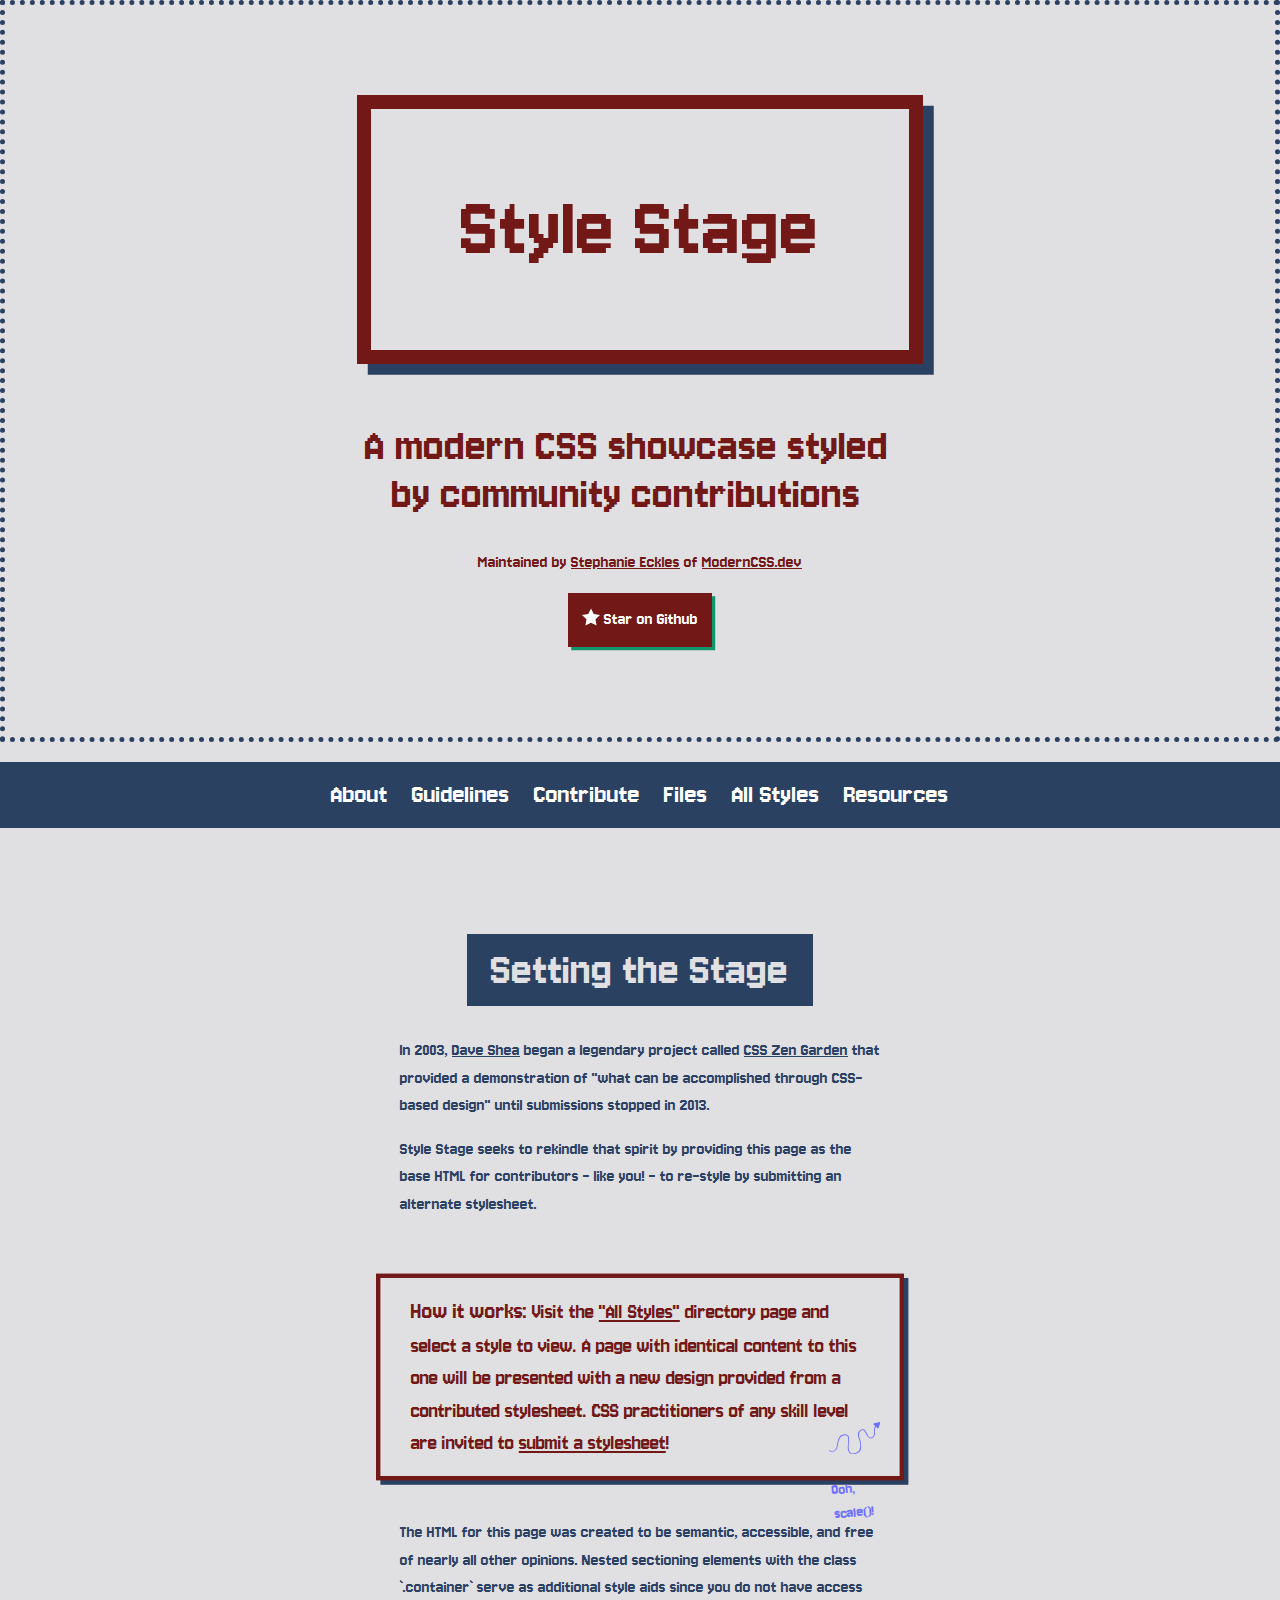
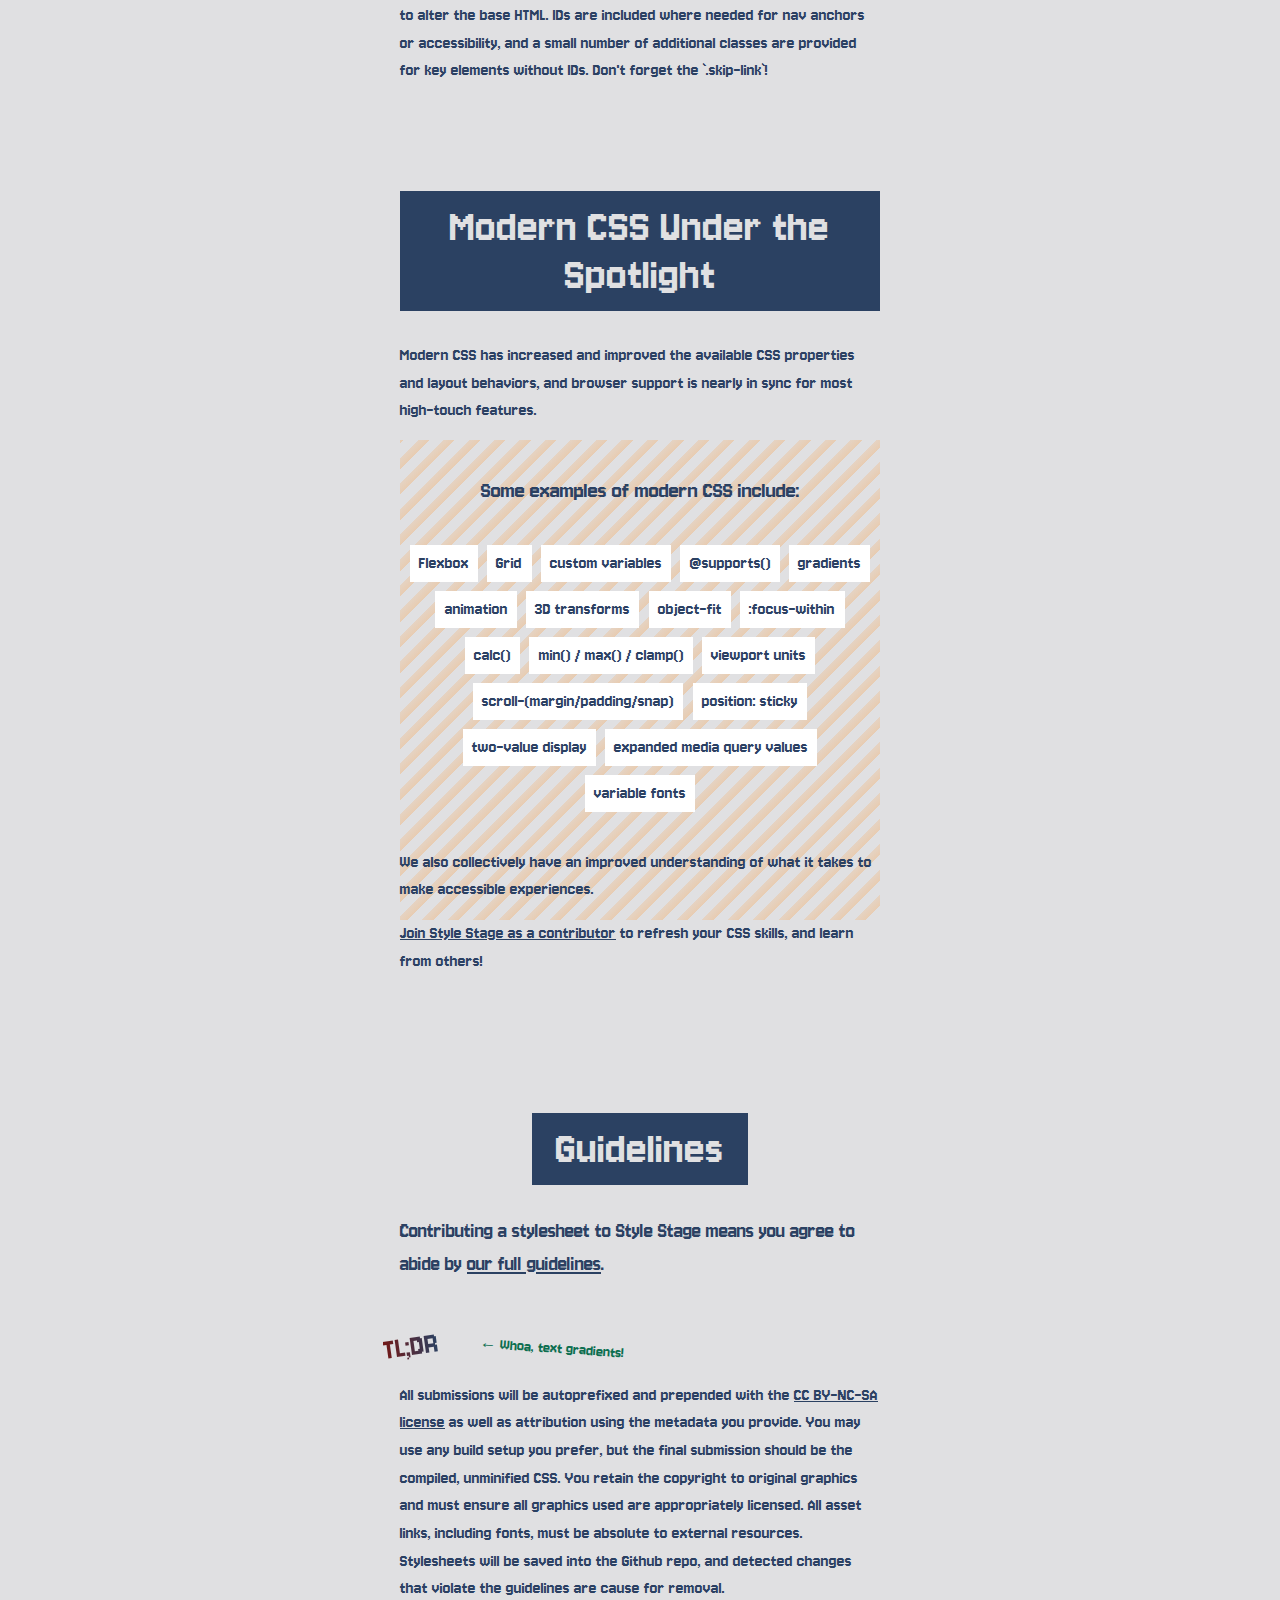
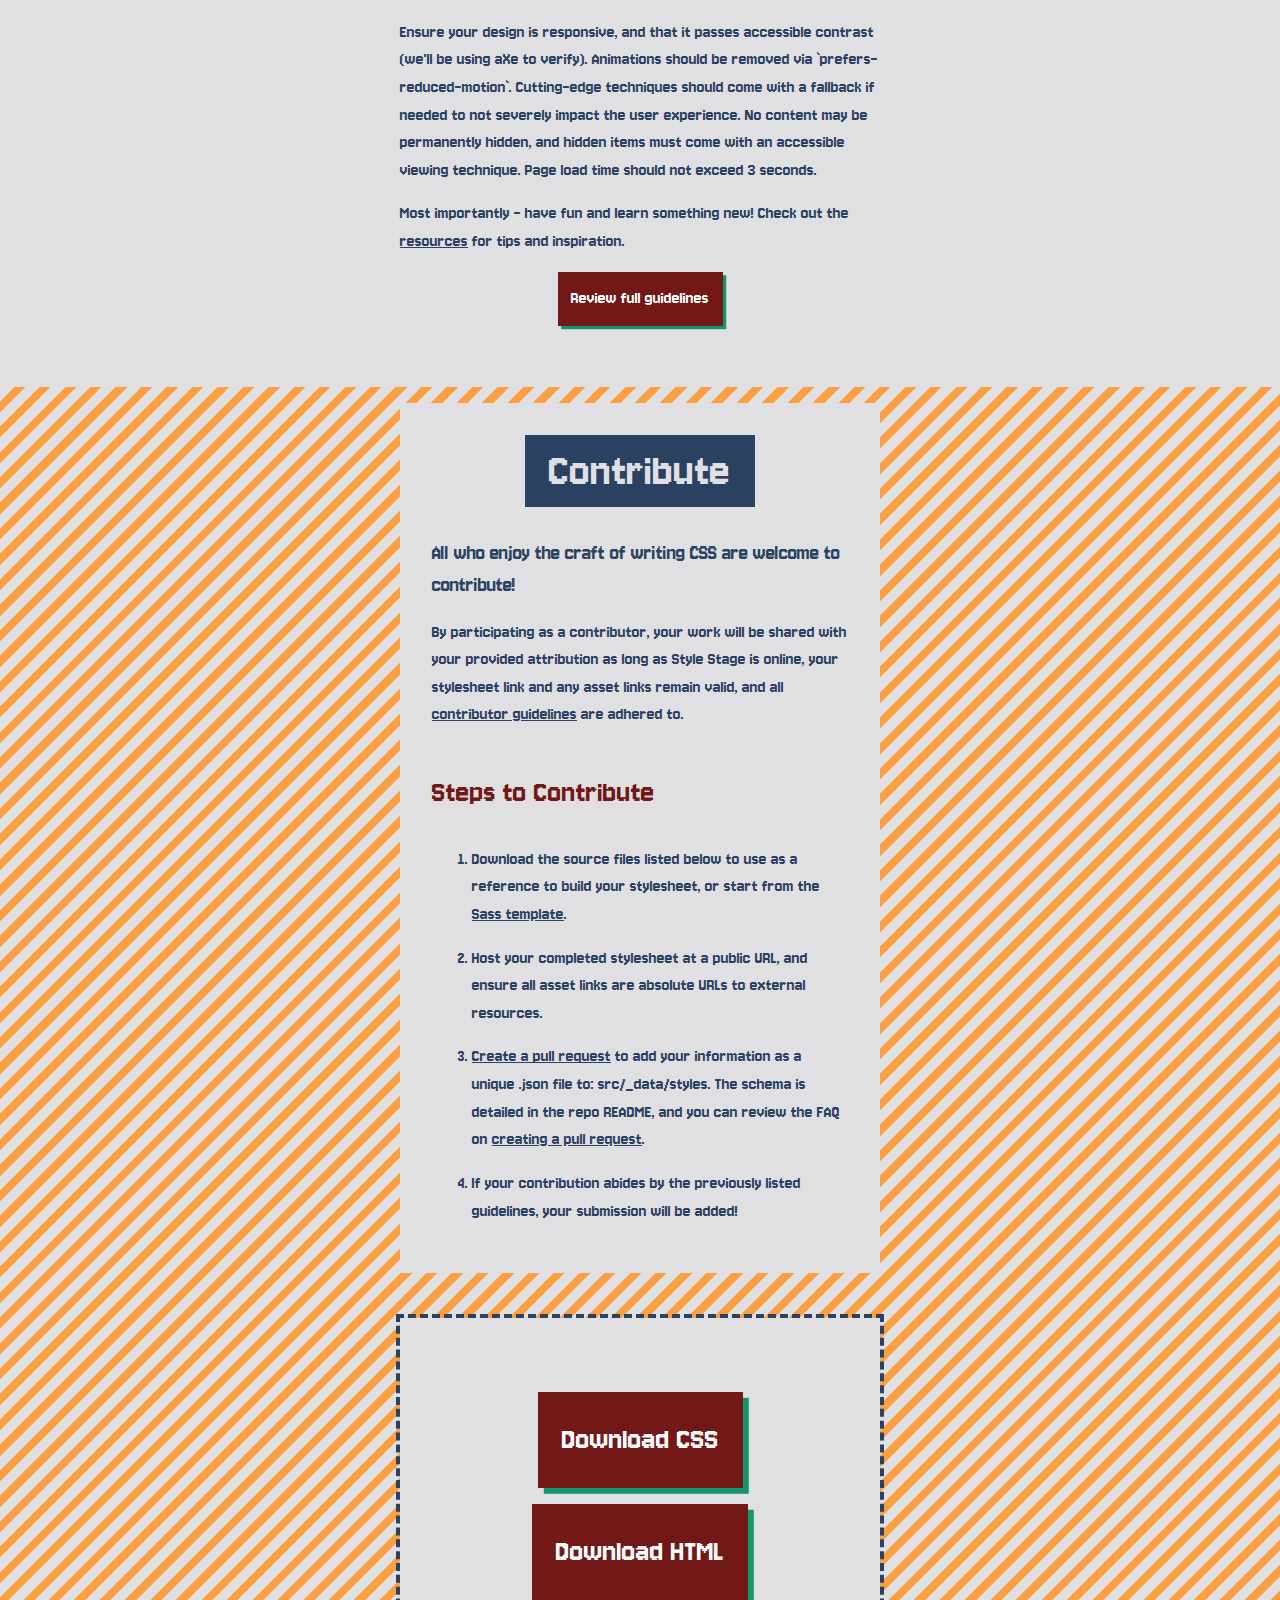
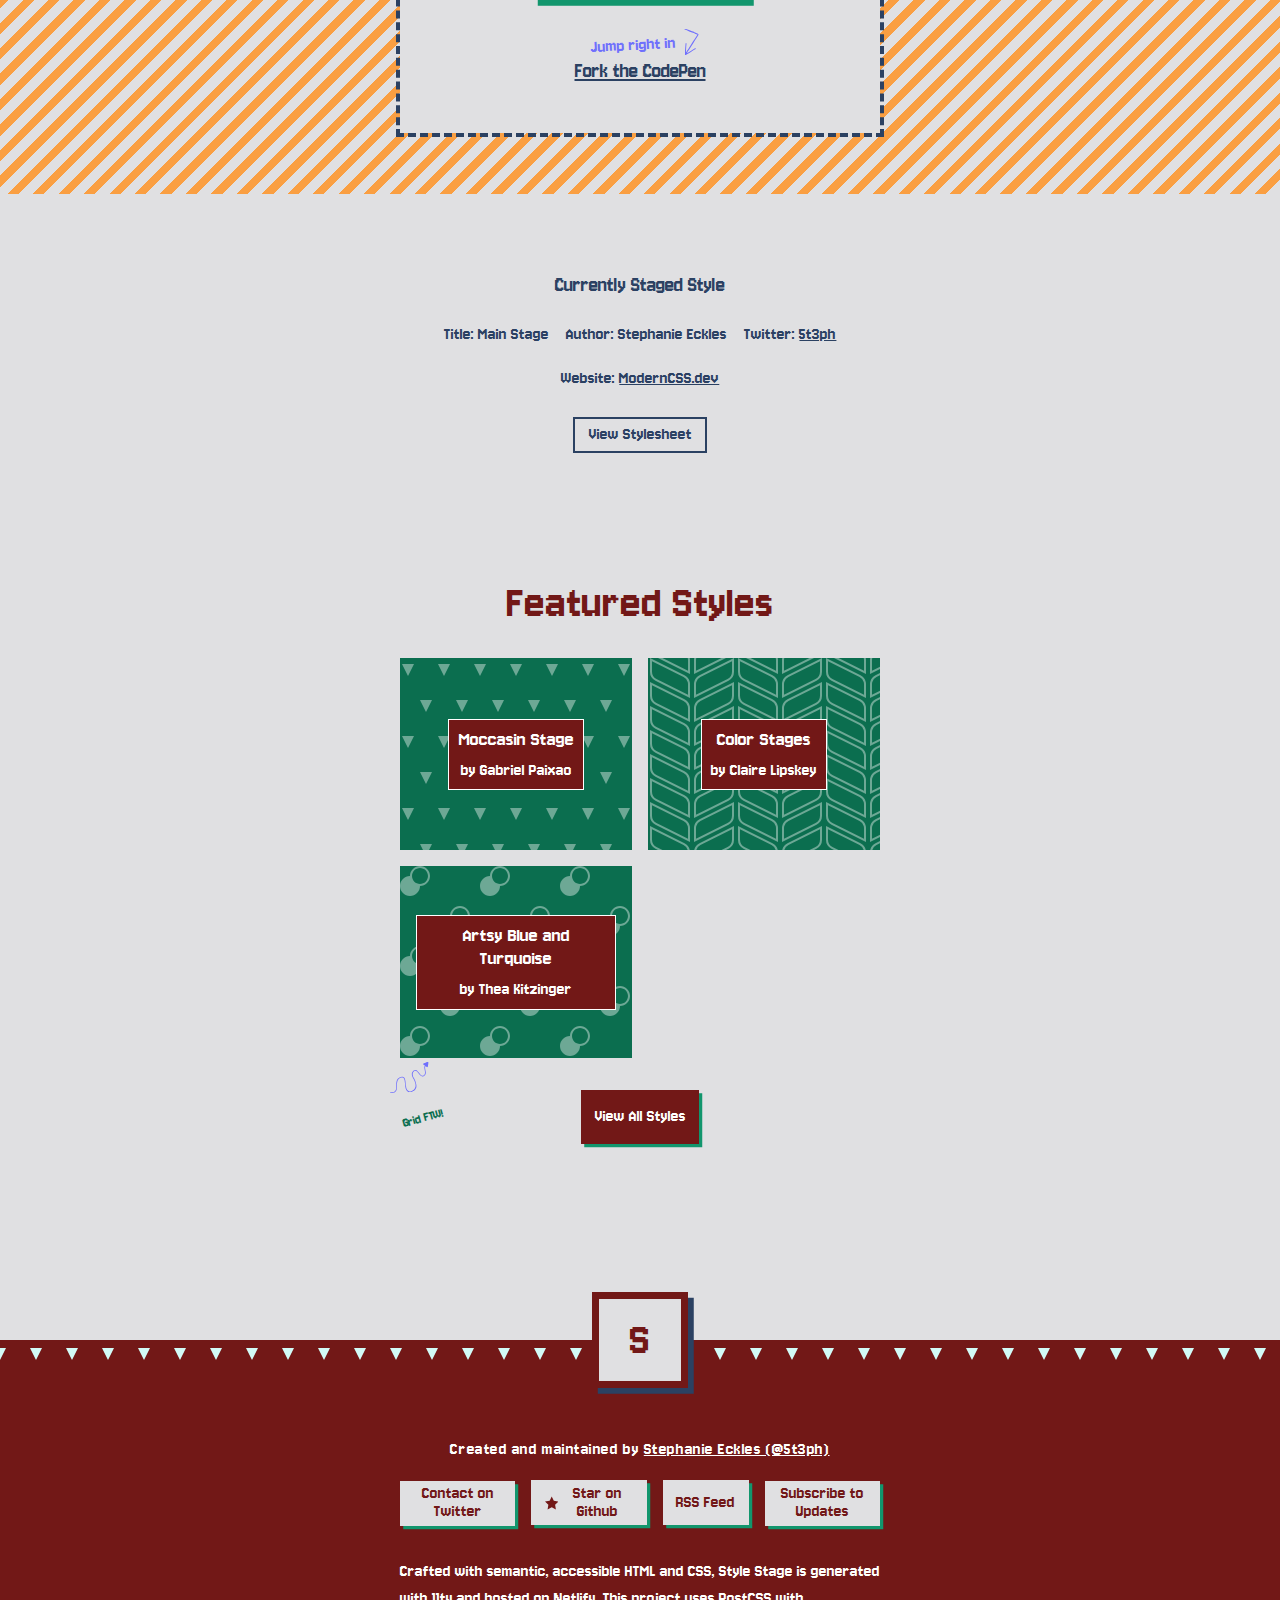
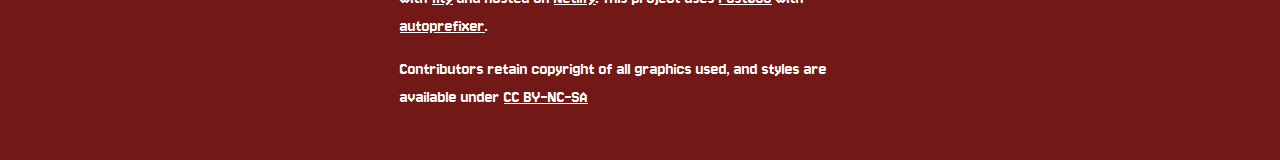
<file: index.html>
<!DOCTYPE html>
<html lang="en">
  <head>
    <meta charset="UTF-8" />
    <meta name="viewport" content="width=device-width, initial-scale=1" />
    <title>MyLan Nguyen | Style Stage</title>
    <meta name="description" content="comp1054-project" />
    <link rel="stylesheet" href="normalize.css">
    <link href="style.css" rel="stylesheet" />
    <!-- //* add new font -->
    <link rel="preconnect" href="https://fonts.googleapis.com">
    <link rel="preconnect" href="https://fonts.gstatic.com" crossorigin>
    <link href="https://fonts.googleapis.com/css2?family=Jersey+10&display=swap" rel="stylesheet">
    <!-- //* new font code ends here -->
  </head>
  <body>
    <a href="#main" class="skip-link">Skip to main content</a>
    <header>
      <div class="container">
        <h1>Style Stage</h1>
        <h2>A modern CSS showcase styled by community contributions</h2>
        <p>
          Maintained by <a href="https://twitter.com/5t3ph">Stephanie Eckles</a> of
          <a href="https://moderncss.dev">ModernCSS.dev</a>
        </p>
        <a href="https://github.com/5t3ph/stylestage" class="link-github"
          ><span
            ><svg
              xmlns="http://www.w3.org/2000/svg"
              viewBox="0 0 32 32"
              aria-hidden="true"
              focusable="false"
            >
              <path
                d="M32 12.408l-11.056-1.607-4.944-10.018-4.944 10.018-11.056 1.607 8 7.798-1.889 11.011 9.889-5.199 9.889 5.199-1.889-11.011 8-7.798z"
              ></path>
            </svg>
          </span>
          Star on Github</a
        >
      </div>
    </header>
    <nav>
      <ul>
        <li><a href="#about">About</a></li>
        <li><a href="#guidelines">Guidelines</a></li>
        <li><a href="#contribute">Contribute</a></li>
        <li><a href="#files">Files</a></li>
        <li><a href="/styles/">All Styles</a></li>
        <li><a href="/resources/">Resources</a></li>
      </ul>
    </nav>

    <main id="main" tabIndex="-1">
      <div class="container">
        <article id="about">
          <section class="container">
            <h2>Setting the Stage</h2>
            <p>
              In 2003, <a href="http://daveshea.com/projects/zen/">Dave Shea</a> began a legendary
              project called <a href="http://www.csszengarden.com/">CSS Zen Garden</a> that provided
              a demonstration of "what can be accomplished through CSS-based design" until
              submissions stopped in 2013.
            </p>
            <p>
              <strong>Style Stage</strong> seeks to rekindle that spirit by providing this page as
              the base HTML for contributors - like you! - to re-style by submitting an alternate
              stylesheet.
            </p>
            <blockquote>
              <p>
                <strong>How it works:</strong> Visit the
                <a href="/styles/">"All Styles"</a> directory page and select a style to view. A
                page with identical content to this one will be presented with a new design provided
                from a contributed stylesheet. CSS practitioners of any skill level are invited to
                <a href="#contribute">submit a stylesheet</a>!
              </p>
            </blockquote>
            <p>
              The HTML for this page was created to be semantic, accessible, and free of nearly all
              other opinions. Nested sectioning elements with the class `.container` serve as
              additional style aids since you do not have access to alter the base HTML. IDs are
              included where needed for nav anchors or accessibility, and a small number of
              additional classes are provided for key elements without IDs. Don't forget the
              `.skip-link`!
            </p>
          </section>
          <section class="container">
            <h2>Modern CSS Under the Spotlight</h2>
            <p>
              Modern CSS has increased and improved the available CSS properties and layout
              behaviors, and browser support is nearly in sync for most high-touch features.
            </p>
            <p>Some examples of modern CSS include:</p>
            <ul>
              <li>Flexbox</li>
              <li>Grid</li>
              <li>custom variables</li>
              <li>@supports()</li>
              <li>gradients</li>
              <li>animation</li>
              <li>3D transforms</li>
              <li>object-fit</li>
              <li>:focus-within</li>
              <li>calc()</li>
              <li>min() / max() / clamp()</li>
              <li>viewport units</li>
              <li>scroll-(margin/padding/snap)</li>
              <li>position: sticky</li>
              <li>two-value display</li>
              <li>expanded media query values</li>
              <li>variable fonts</li>
            </ul>
            <p>
              We also collectively have an improved understanding of what it takes to make
              accessible experiences.
            </p>
            <p>
              <a href="#contribute">Join Style Stage as a contributor</a> to refresh your CSS
              skills, and learn from others!
            </p>
          </section>
        </article>
        <article id="guidelines">
          <section class="container">
            <h2>Guidelines</h2>
            <p>
              Contributing a stylesheet to Style Stage means you agree to abide by
              <a href="/guidelines/">our full guidelines</a>.
            </p>
            <h3>TL;DR</h3>
            <p>
              All submissions will be autoprefixed and prepended with the
              <a href="https://creativecommons.org/licenses/by-nc-sa/3.0/">CC BY-NC-SA license</a>
              as well as attribution using the metadata you provide. You may use any build setup you
              prefer, but the final submission should be the compiled, unminified CSS. You retain
              the copyright to original graphics and must ensure all graphics used are appropriately
              licensed. All asset links, including fonts, must be absolute to external resources.
              Stylesheets will be saved into the Github repo, and detected changes that violate the
              guidelines are cause for removal.
            </p>
            <p>
              Ensure your design is responsive, and that it passes accessible contrast (we'll be
              using aXe to verify). Animations should be removed via `prefers-reduced-motion`.
              Cutting-edge techniques should come with a fallback if needed to not severely impact
              the user experience. No content may be permanently hidden, and hidden items must come
              with an accessible viewing technique. Page load time should not exceed 3 seconds.
            </p>
            <p>
              Most importantly - have fun and learn something new! Check out the
              <a href="/resources/">resources</a> for tips and inspiration.
            </p>
            <a href="/guidelines/" class="link-guidelines">Review full guidelines</a>
          </section>
        </article>
        <article id="contribute">
          <section class="container">
            <h2>Contribute</h2>
            <p>All who enjoy the craft of writing CSS are welcome to contribute!</p>
            <p>
              By participating as a contributor, your work will be shared with your provided
              attribution as long as Style Stage is online, your stylesheet link and any asset links
              remain valid, and all <a href="/guidelines/">contributor guidelines</a> are adhered
              to.
            </p>
          </section>
          <section class="container">
            <h3>Steps to Contribute</h3>
            <ol>
              <li>
                Download the source files listed below to use as a reference to build your
                stylesheet, or start from the
                <a href="https://github.com/5t3ph/stylestage-sass">Sass template</a>.
              </li>
              <li>
                Host your completed stylesheet at a public URL, and ensure all asset links are
                absolute URLs to external resources.
              </li>
              <li>
                <a href="https://github.com/5t3ph/stylestage">Create a pull request</a> to add your
                information as a unique .json file to: src/_data/styles. The schema is detailed in
                the repo README, and you can review the FAQ on
                <a href="/guidelines/#how-do-i-create-a-pull-request-pr">creating a pull request</a
                >.
              </li>
              <li>
                If your contribution abides by the previously listed guidelines, your submission
                will be added!
              </li>
            </ol>
          </section>
          <footer id="files">
            <div class="container">
              <h3>Source Files</h3>
              <a href="/source-files/style.css" class="link-downloadcss" download>Download CSS</a>
              <a class='link-downloadhtml' download href='/source-files/stylestage'>Download HTML</a
              >
              <a
                href="https://codepen.io/5t3ph/pen/b493845ae41e836889dd84fdbb0f5291"
                class="link-codepen"
                download
                >Fork the CodePen</a
              >
            </div>
          </footer>
        </article>
      </div>
    </main>
    <aside class="profile" aria-labelledby="profile-title">
      <div class="container">
        <h4 id="profile-title">Currently Staged Style</h4>
        <ul>
          <li class="profile-title"><span>Title:</span> <span>Main Stage</span></li>
          <li class="profile-author"><span>Author:</span> <span>Stephanie Eckles</span></li>
          <li class="profile-twitter">
            <span>Twitter:</span> <span><a href="https://twitter.com/5t3ph">5t3ph</a></span>
          </li>
          <li class="profile-website">
            <span>Website:</span> <span><a href="https://moderncss.dev">ModernCSS.dev</a></span>
          </li>
        </ul>
        <a href="/styles/css/main-stage.css">View Stylesheet</a>
      </div>
    </aside>
    <aside id="styles">
      <div class="container">
        <h2>Featured Styles</h2>
        <ul class="features">
          <li>
            <span>
              <a href="/styles/moccasin-stage">Moccasin Stage<span aria-hidden="true"></span></a>
              <span>by Gabriel Paixao</span>
            </span>
          </li>
          <li>
            <span>
              <a href="/styles/color-stages">Color Stages<span aria-hidden="true"></span></a>
              <span>by Claire Lipskey</span>
            </span>
          </li>
          <li>
            <span>
              <a href="/styles/artsy-blue-and-turquoise"
                >Artsy Blue and Turquoise<span aria-hidden="true"></span
              ></a>
              <span>by Thea Kitzinger</span>
            </span>
          </li>
        </ul>

        <a href="/styles/" class="link-allstyles">View All Styles</a>
      </div>
    </aside>
    <footer class="page-footer">
      <div class="container">
        <p>
          Created and maintained by
          <a href="https://twitter.com/5t3ph">Stephanie Eckles (@5t3ph)</a>
        </p>
        <ul>
          <li>
            <a href="https://twitter.com/5t3ph" class="link-twittercontact">Contact on Twitter</a>
          </li>
          <li>
            <a href="https://github.com/5t3ph/stylestage" class="link-github"
              ><svg
                xmlns="http://www.w3.org/2000/svg"
                viewBox="0 0 32 32"
                aria-hidden="true"
                focusable="false"
              >
                <path
                  d="M32 12.408l-11.056-1.607-4.944-10.018-4.944 10.018-11.056 1.607 8 7.798-1.889 11.011 9.889-5.199 9.889 5.199-1.889-11.011 8-7.798z"
                ></path>
              </svg>
              Star on Github</a
            >
          </li>
          <li><a href="/feed/" class="link-rss">RSS Feed</a></li>
          <li><a href="/subscribe/" class="link-support">Subscribe to Updates</a></li>
        </ul>
        <p>
          Crafted with semantic, accessible HTML and CSS, <strong>Style Stage</strong> is generated
          with <a href="https://11ty.dev">11ty</a> and hosted on
          <a href="https://netlify.com">Netlify</a>. This project uses
          <a href="https://postcss.org/">PostCSS</a> with
          <a href="https://github.com/postcss/autoprefixer">autoprefixer</a>.
        </p>
        <p>
          Contributors retain copyright of all graphics used, and styles are available under
          <a href="https://creativecommons.org/licenses/by-nc-sa/3.0/">CC BY-NC-SA</a>
        </p>
      </div>
    </footer>
  </body>
</html>
</file>
<file: style.css>
@charset "UTF-8";
/* @font-face {
  font-family: "Baloo 2";
  font-style: normal;
  font-weight: normal;
  src: local("Baloo 2 Regular"), local("Baloo-2-Regular"), url("../../fonts/baloo-2-v1-latin-regular.woff2") format("woff2");
  font-display: swap;
}
@font-face {
  font-family: "Baloo 2";
  font-style: normal;
  font-weight: 500;
  src: local("Baloo 2 Medium"), local("Baloo-2-Medium"), url("../../fonts/baloo-2-v1-latin-500.woff2") format("woff2");
  font-display: swap;
} */
* {
  font-family: "Jersey 10", sans-serif;
  font-weight: 400;
  font-style: normal;
}
:root {
  --color-primary: #721817;
  --color-primary-alt: #0B6E4F;
  --color-secondary: #2B4162;
  --color-secondary-alt: #12966d;
  --color-background: #E0E0E2;
  --color-text: #2B4162;
  --color-light: #fff;
  --color-anchor: ##FA9F42;
  /* --font-family: "Baloo 2", sans-serif; */
  --font-weight-strong: 500;
  --font-size-h1: 6rem;
  --font-size-h2: 3rem;
  --font-size-h3: 2rem;
  --font-size-h4: 1.35rem;
  --font-size-text: 1.15rem;
  --border-radius: 8px;
}

/*
 * [Modified] Modern CSS Reset
 * @link https://github.com/hankchizljaw/modern-css-reset
*/
/* Box sizing rules */
*,
*::before,
*::after {
  box-sizing: border-box;
}

/* Remove default margin */
body,
h1,
h2,
h3,
h4,
h5,
h6 {
  margin: 0;
}

html {
  overflow-x: hidden;
}

/* Set core body defaults */
body {
  min-height: 100vh;
  font-size: 100%;
  line-height: 1.5;
  text-rendering: optimizeSpeed;
  overflow-x: hidden;
}

/* Make images easier to work with */
img {
  display: block;
  max-width: 100%;
}

/* Inherit fonts for inputs and buttons */
input,
button,
textarea,
select {
  font: inherit;
}

/* Remove all animations and transitions for people that prefer not to see them */
@media (prefers-reduced-motion: reduce) {
  * {
    animation-duration: 0.01ms !important;
    animation-iteration-count: 1 !important;
    transition-duration: 0.01ms !important;
    scroll-behavior: auto !important;
  }
}
h1,
h2,
h3,
h4 {
  font-weight: var(--font-weight-strong);
  line-height: 1;
  margin-bottom: 0.65em;
}

h1 {
  font-size: var(--font-size-h1);
  font-size: clamp(2rem, 7vw, var(--font-size-h1));
}

h2 {
  font-size: var(--font-size-h2);
  font-size: clamp(2rem, 4vw, var(--font-size-h2));
  text-align: center;
}

#main h2 {
  background-color: var(--color-secondary);
  align-self: center;
  color: var(--color-background);
  padding: 0.25em 0.5em;
}

h3 {
  font-size: var(--font-size-h3);
}

h4 {
  font-size: var(--font-size-h4);
}

p,
li {
  font-size: var(--font-size-text);
}

p {
  margin: 0 0 1rem;
}

article .container > ul:not(.features) > li + li,
article .container > ol > li + li {
  margin-top: 1rem;
}
article .container * + h2 {
  margin-top: 4rem;
}
article .container * + h3 {
  margin-top: 2rem;
}

strong {
  font-weight: var(--font-weight-strong);
}

a {
  color: var(--color-anchor);
}

blockquote {
  position: relative;
  display: grid;
  grid-template-areas: "blockquote";
  place-items: center;
  padding: 0;
  margin: 3rem 0;
  color: var(--color-primary);
}
blockquote > * {
  grid-area: blockquote;
}
blockquote p {
  position: relative;
  font-size: var(--font-size-h4);
  margin-bottom: 0;
  padding: 0.5em;
}
blockquote p strong {
  font-size: 1.15em;
}
blockquote::before {
  position: absolute;
  top: 0;
  left: 0;
  width: 100%;
  height: 100%;
  border: 4px solid var(--color-primary);
  box-shadow: 0.25em 0.25em var(--color-secondary);
  transform: scale(1.1);
  content: "";
}
blockquote::after {
  grid-area: blockquote;
  color: #6f6ffd;
  background-image: url("data:image/svg+xml,%3Csvg xmlns='http://www.w3.org/2000/svg' viewBox='0 0 199.1 111.3'%3E%3Cpath fill='%236f6ffd' d='M118 77a77 77 0 00-2-18c-2-4-3-9-3-13a29 29 0 011-12 19 19 0 017-9c4-3 8-4 13-3a14 14 0 018 7 31 31 0 012 5 75 75 0 005 10 47 47 0 002 5 17 17 0 003 3c4 4 8 4 13 0a15 15 0 005-8 37 37 0 001-7l1-11a18 18 0 014-11 2 2 0 000-3l-3-3-2-3a2 2 0 011-2 11 11 0 012-1l19-3c4 0 5 1 3 5l-7 16c-1 3-2 3-5 1l-4-5a1 1 0 00-1 0 9 9 0 00-3 5 23 23 0 00-1 6l-1 11a26 26 0 01-1 7 18 18 0 01-8 10c-5 3-9 3-13 0a20 20 0 01-6-6 68 68 0 01-6-13l-2-4a18 18 0 00-2-4 10 10 0 00-14-2 15 15 0 00-4 4 19 19 0 00-3 9 32 32 0 000 11l2 6a78 78 0 012 27 32 32 0 01-4 15 24 24 0 01-11 9 33 33 0 01-19 3 16 16 0 01-13-9 29 29 0 01-3-11 70 70 0 012-18l2-14a33 33 0 000-14c-1-4-4-7-8-7-7-1-14 1-19 6a34 34 0 00-6 9 59 59 0 00-4 10l-3 12-2 6a26 26 0 01-5 8 17 17 0 01-16 6 26 26 0 01-10-4 7 7 0 01-2-1 2 2 0 010-2 2 2 0 012 0l3 1a22 22 0 0010 3 13 13 0 009-4 22 22 0 005-6 41 41 0 003-8l3-12a59 59 0 015-13 31 31 0 017-9c6-5 14-7 22-5a12 12 0 019 7 21 21 0 011 7 57 57 0 01-2 17 132 132 0 00-2 16 37 37 0 000 13 27 27 0 002 5 13 13 0 0011 8 30 30 0 0016-3 22 22 0 0010-10c3-4 3-9 4-13v-5z'/%3E%3C/svg%3E");
  background-repeat: no-repeat;
  place-self: end;
  content: "Ooh, scale()!";
  background-size: 90%;
  width: 10ch;
  padding-top: 3.25em;
  transform: translate(25%, 50%) rotate(-5deg);
  transform-origin: bottom right;
}
@media (max-width: 60rem) {
  blockquote::after {
    transform: translate(25%, 55%) rotate(-5deg);
  }
}

#guidelines p:nth-of-type(1),
#contribute p:nth-of-type(1) {
  font-size: var(--font-size-h4);
  font-weight: var(--font-weight-strong);
}

body {
  background-color: var(--color-background);
  color: var(--color-text);
  font-family: var(--font-family);
}

main {
  padding-top: 5vh;
  padding-bottom: 5vh;
}
main:focus {
  outline: none;
}
main h3 {
  color: var(--color-primary);
}

article section {
  display: flex;
  flex-direction: column;
  align-items: flex-start;
  padding-top: 5vh;
  padding-bottom: 5vh;
}

article .container,
.page-footer .container,
#styles .container {
  width: 100%;
  max-width: 80ch;
  margin-right: auto;
  margin-left: auto;
}

article,
#styles {
  padding: 1rem;
}

.page-footer ul,
.features {
  display: grid;
  margin: 0 0 2rem;
  padding: 0;
  grid-gap: 1em;
  list-style: none;
}

header {
  --logomark-height: 3em;
  --logomark-padding: 0 1em;
  display: grid;
  min-height: 40vh;
  place-items: center;
  padding: 10vh 2rem;
  /* background-image: url("data:image/svg+xml,%3Csvg xmlns='http://www.w3.org/2000/svg' width='36' height='72' viewBox='0 0 36 72'%3E%3Cg fill-rule='evenodd'%3E%3Cg fill='%233a00ff' fill-opacity='0.4'%3E%3Cpath d='M2 6h12L8 18 2 6zm18 36h12l-6 12-6-12z'/%3E%3C/g%3E%3C/g%3E%3C/svg%3E"), url("data:image/svg+xml,%3Csvg xmlns='http://www.w3.org/2000/svg' width='36' height='72' viewBox='0 0 36 72'%3E%3Cg fill-rule='evenodd'%3E%3Cg fill='%23d42257' fill-opacity='0.4'%3E%3Cpath d='M2 6h12L8 18 2 6zm18 36h12l-6 12-6-12z'/%3E%3C/g%3E%3C/g%3E%3C/svg%3E");
  background-repeat: repeat-x;
  background-position: 0 -38px, 17px -40px; */
  border: 5px dashed var(--color-primary-alt);
  color: var(--color-primary);
  text-align: center;
}
header h1 {
  display: inline-grid;
  min-height: var(--logomark-height);
  padding: var(--logomark-padding);
  border: 0.16em solid var(--color-primary);
  box-shadow: 0.12em 0.12em var(--color-secondary);
  place-content: center;
}
header h2 {
  max-width: 30ch;
}

nav ul {
  display: flex;
  flex-wrap: wrap;
  justify-content: center;
  margin: 0;
  padding: 0;
  list-style: none;
}
nav ul a {
  display: inline-grid;
  padding: 0.5rem;
  color: var(--color-secondary);
  font-size: 1.25rem;
  text-decoration: none;
}
nav ul a::before {
  width: 100%;
  height: 0.33em;
  background-color: var(--color-secondary);
  opacity: 0.15;
  /* content: ""; */
}
nav ul a:hover::before, nav ul a:focus::before {
  opacity: 1;
}
nav ul li {
  margin: 0.25rem;
}

#about section:nth-child(2) {
  position: relative;
}
#about section:nth-child(2) p:nth-of-type(2) {
  align-self: center;
  margin-top: 2rem;
  color: var(--color-secondary);
  font-size: 1.5em;
  font-weight: var(--font-weight-strong);
  text-align: center;
}
#about section:nth-child(2) ul {
  display: flex;
  flex-wrap: wrap;
  justify-content: center;
  margin: 1rem 0 2rem;
  padding: 0;
  list-style: none;
}
#about section:nth-child(2) ul li {
  margin: 0.25em;
  padding: 0.25em 0.5em;
  background-color: var(--color-light);
}
#about section:nth-child(2)::before {
  position: absolute;
  top: 60%;
  left: 50%;
  width: 100%;
  height: 0;
  padding-bottom: 100%;
  transform: translate(-50%, -50%);
  transition: 300ms transform ease-in;
  /* background-image: radial-gradient(rgba(255, 0, 0, 0) 20%, #b3f8f1 20%, #b3f8f1 25%, rgba(255, 0, 0, 0) 25%, rgba(255, 0, 0, 0) 30%, #b3f8f1 30%, #b3f8f1 40%, rgba(255, 0, 0, 0) 40%, rgba(255, 0, 0, 0) 45%, #b3f8f1 45%, #b3f8f1 50%, rgba(255, 0, 0, 0) 50%); */
  background: repeating-linear-gradient(-45deg, transparent, transparent 10px, #fa9e4260 10px, #fa9e423e 18px);
  opacity: 0.8;
  content: "";
  z-index: -1;
}
@media (max-width: 35rem) {
  #about section:nth-child(2)::before {
    transform: scale(2) translate(-25%, -25%);
  }
}

#guidelines h3 {
  display: inline-block;
  transform: rotate(-8deg) translateX(-10%);
  background: linear-gradient(to right, var(--color-primary), var(--color-secondary));
}
@supports (background-clip: text) or (-webkit-background-clip: text) {
  #guidelines h3 {
    -webkit-background-clip: text;
    background-clip: text;
    color: transparent;
  }
}
@media (min-width: 120ch) {
  #guidelines h3 {
    transform: rotate(-8deg) translateX(-30%);
  }
}
@supports (background-clip: text) or (-webkit-background-clip: text) {
  #guidelines p:nth-of-type(2) {
    position: relative;
  }
  #guidelines p:nth-of-type(2)::before {
    position: absolute;
    top: 0;
    left: 0;
    transform: rotate(4deg) translate(4.75rem, -3.5rem);
    transform-origin: left center;
    -webkit-background-clip: text;
    background-clip: text;
    color: var(--color-primary-alt);
    font-size: 0.9em;
    font-weight: normal;
    content: "← Whoa, text gradients!";
  }
}
#guidelines .container > a {
  align-self: center;
}

#contribute {
  background: repeating-linear-gradient(-45deg, transparent, transparent 10px, #FA9F42 10px, #FA9F42 18px);
}
#contribute section {
  padding: 2rem;
  background-color: var(--color-background);
}
#contribute section:nth-child(2) {
  padding-top: 0;
}

#files {
  display: grid;
  place-content: center;
  margin: 5vh auto;
  text-align: center;
}
#files h3 {
  height: 0;
  opacity: 0;
}
#files .container {
  display: inline-block;
  padding: 5vmin;
  outline: 4px dashed var(--color-secondary);
  background-color: var(--color-background);
  text-align: center;
}
#files .container a:not(:last-child) {
  margin: 0.5rem;
}
#files .container a:not(:last-child):not(.link-codepen) {
  font-size: clamp(1.5rem, 4vw, 2rem);
}

.features {
  position: relative;
  width: 100%;
  grid-template-columns: repeat(auto-fit, minmax(25ch, 1fr));
  /*! 
    * SVGs from Hero Patterns
    * @link http://www.heropatterns.com/
    */
}
.features li {
  display: grid;
  position: relative;
  place-content: center;
  min-height: 12rem;
  padding: 1rem;
  color: var(--color-light);
  text-align: center;
}
.features li > span {
  display: grid;
  place-content: center;
  padding: 0.5em;
  grid-gap: 0.5rem;
  border: 1px solid var(--color-light);
  background-color: var(--color-primary);
  line-height: 1.1;
}
.features li > span a {
  color: inherit;
  font-size: 1.3rem;
  font-weight: var(--font-weight-strong);
  text-decoration: none;
}
.features li > span a::before {
  position: absolute;
  top: 0;
  left: 0;
  width: 100%;
  height: 100%;
  content: "";
}
.features li > span span:nth-child(2) {
  position: relative;
}

#styles {
  margin: 5vh 0 20vh;
  text-align: center;
}
#styles h2 {
  color: var(--color-primary);
}

#styles .features li,
.features.patterned li {
  background-color: var(--color-primary-alt);
  background-image: url("data:image/svg+xml,%3Csvg xmlns='http://www.w3.org/2000/svg' width='36' height='72' viewBox='0 0 36 72'%3E%3Cg fill-rule='evenodd'%3E%3Cg fill='%23fff' fill-opacity='0.4'%3E%3Cpath d='M2 6h12L8 18 2 6zm18 36h12l-6 12-6-12z'/%3E%3C/g%3E%3C/g%3E%3C/svg%3E");
}

/* * responsive for feautre styles */
@media (min-width: 515px) and (max-width: 765px) {
  #styles .features li:nth-last-child(1):nth-child(odd),
  .features.patterned li:nth-last-child(1):nth-child(odd) {
    grid-column: span 2;
   ;
  }
  #styles .features li {
    background-color: var(--color-primary);
  }
}
#styles .features li:nth-child(2),
.features.patterned li:nth-child(2) {
  background-image: url("data:image/svg+xml,%3Csvg xmlns='http://www.w3.org/2000/svg' width='88' height='24' viewBox='0 0 88 24'%3E%3Cg fill-rule='evenodd'%3E%3Cg id='autumn' fill='%23fff' fill-opacity='0.4'%3E%3Cpath d='M10 0l30 15 2 1V2.18A10 10 0 0 0 41.76 0H39.7a8 8 0 0 1 .3 2.18v10.58L14.47 0H10zm31.76 24a10 10 0 0 0-5.29-6.76L4 1 2 0v13.82a10 10 0 0 0 5.53 8.94L10 24h4.47l-6.05-3.02A8 8 0 0 1 4 13.82V3.24l31.58 15.78A8 8 0 0 1 39.7 24h2.06zM78 24l2.47-1.24A10 10 0 0 0 86 13.82V0l-2 1-32.47 16.24A10 10 0 0 0 46.24 24h2.06a8 8 0 0 1 4.12-4.98L84 3.24v10.58a8 8 0 0 1-4.42 7.16L73.53 24H78zm0-24L48 15l-2 1V2.18A10 10 0 0 1 46.24 0h2.06a8 8 0 0 0-.3 2.18v10.58L73.53 0H78z'/%3E%3C/g%3E%3C/g%3E%3C/svg%3E");
}
#styles .features li:nth-child(3),
.features.patterned li:nth-child(3) {
  background-image: url("data:image/svg+xml,%3Csvg width='80' height='80' viewBox='0 0 80 80' xmlns='http://www.w3.org/2000/svg'%3E%3Cg fill='none' fill-rule='evenodd'%3E%3Cg fill='%23fff' fill-opacity='0.4'%3E%3Cpath d='M50 50c0-5.523 4.477-10 10-10s10 4.477 10 10-4.477 10-10 10c0 5.523-4.477 10-10 10s-10-4.477-10-10 4.477-10 10-10zM10 10c0-5.523 4.477-10 10-10s10 4.477 10 10-4.477 10-10 10c0 5.523-4.477 10-10 10S0 25.523 0 20s4.477-10 10-10zm10 8c4.418 0 8-3.582 8-8s-3.582-8-8-8-8 3.582-8 8 3.582 8 8 8zm40 40c4.418 0 8-3.582 8-8s-3.582-8-8-8-8 3.582-8 8 3.582 8 8 8z' /%3E%3C/g%3E%3C/g%3E%3C/svg%3E");
}
#styles .features::after,
.features.patterned::after {
  position: absolute;
  bottom: -4.5em;
  width: 10ch;
  padding-top: 3em;
  transform: rotate(-15deg);
  transform-origin: bottom right;
  background-image: url("data:image/svg+xml,%3Csvg xmlns='http://www.w3.org/2000/svg' viewBox='0 0 199.1 111.3'%3E%3Cpath fill='%236f6ffd' d='M118 77a77 77 0 00-2-18c-2-4-3-9-3-13a29 29 0 011-12 19 19 0 017-9c4-3 8-4 13-3a14 14 0 018 7 31 31 0 012 5 75 75 0 005 10 47 47 0 002 5 17 17 0 003 3c4 4 8 4 13 0a15 15 0 005-8 37 37 0 001-7l1-11a18 18 0 014-11 2 2 0 000-3l-3-3-2-3a2 2 0 011-2 11 11 0 012-1l19-3c4 0 5 1 3 5l-7 16c-1 3-2 3-5 1l-4-5a1 1 0 00-1 0 9 9 0 00-3 5 23 23 0 00-1 6l-1 11a26 26 0 01-1 7 18 18 0 01-8 10c-5 3-9 3-13 0a20 20 0 01-6-6 68 68 0 01-6-13l-2-4a18 18 0 00-2-4 10 10 0 00-14-2 15 15 0 00-4 4 19 19 0 00-3 9 32 32 0 000 11l2 6a78 78 0 012 27 32 32 0 01-4 15 24 24 0 01-11 9 33 33 0 01-19 3 16 16 0 01-13-9 29 29 0 01-3-11 70 70 0 012-18l2-14a33 33 0 000-14c-1-4-4-7-8-7-7-1-14 1-19 6a34 34 0 00-6 9 59 59 0 00-4 10l-3 12-2 6a26 26 0 01-5 8 17 17 0 01-16 6 26 26 0 01-10-4 7 7 0 01-2-1 2 2 0 010-2 2 2 0 012 0l3 1a22 22 0 0010 3 13 13 0 009-4 22 22 0 005-6 41 41 0 003-8l3-12a59 59 0 015-13 31 31 0 017-9c6-5 14-7 22-5a12 12 0 019 7 21 21 0 011 7 57 57 0 01-2 17 132 132 0 00-2 16 37 37 0 000 13 27 27 0 002 5 13 13 0 0011 8 30 30 0 0016-3 22 22 0 0010-10c3-4 3-9 4-13v-5z'/%3E%3C/svg%3E");
  background-repeat: no-repeat;
  background-size: 90%;
  color: var(--color-primary-alt);
  font-size: 0.9rem;
  content: "Grid FTW!";
}

.profile {
  width: 95vw;
  max-width: 80ch;
  margin: 1rem auto 10vh;
  padding: 1.25rem;
  z-index: 1;
}
.profile h4 {
  margin: 0;
  color: var(--color-secondary);
  text-align: center;
}
.profile .container {
  display: grid;
  justify-items: center;
  grid-gap: 1rem;
}
.profile .container > a {
  min-height: 2em;
  border: 2px solid currentColor;
  color: var(--color-secondary);
}
.profile ul {
  display: flex;
  flex-wrap: wrap;
  justify-content: center;
  margin: 0;
  padding: 0;
  list-style: none;
}
.profile ul li {
  display: flex;
  padding: 0.45em;
}
.profile ul li span:nth-child(1) {
  width: auto;
  margin-right: 0.25em;
  font-weight: var(--font-weight-strong);
}
.profile ul li span:nth-child(2) {
  flex-grow: 1;
  word-break: break-word;
}
.profile ul li span:nth-child(2) a {
  color: inherit;
}
@media (min-width: 180ch) {
  .profile {
    position: fixed;
    right: 2vmin;
    bottom: 2vmin;
    max-width: 30ch;
    margin-bottom: 0;
    border-radius: var(--border-radius);
    background-color: var(--color-light);
    box-shadow: 0 2px 5px rgba(58, 0, 255, 0.15);
  }
  .profile ul {
    justify-content: unset;
  }
  .profile ul li {
    padding: 0;
  }
  .profile ul li span:nth-child(1) {
    width: 8ch;
    margin-right: 0;
  }
}

.page-footer {
  --logomark-height: 2em;
  --logomark-padding: 0;
  position: relative;
  padding: 3rem 1rem;
  background-color: var(--color-primary);
  background-image: url("data:image/svg+xml,%3Csvg xmlns='http://www.w3.org/2000/svg' width='36' height='72' viewBox='0 0 36 72'%3E%3Cg fill-rule='evenodd'%3E%3Cg fill='%23d2fbf7' fill-opacity='1'%3E%3Cpath d='M2 6h12L8 18 2 6zm18 36h12l-6 12-6-12z'/%3E%3C/g%3E%3C/g%3E%3C/svg%3E");
  background-repeat: repeat-x;
  background-position: center -34px;
  color: var(--color-light);
}
.page-footer::before {
  display: inline-grid;
  min-height: var(--logomark-height);
  padding: var(--logomark-padding);
  border: 0.16em solid var(--color-primary);
  box-shadow: 0.12em 0.12em var(--color-secondary);
  place-content: center;
  position: absolute;
  left: 50%;
  width: 2em;
  transform: translate(-50%, -100%);
  background-color: var(--color-background);
  color: var(--color-primary);
  font-size: 3rem;
  content: "S";
}
.page-footer p:first-child {
  margin-top: 3rem;
  font-weight: var(--font-weight-strong);
  letter-spacing: 0.03em;
  text-align: center;
}
.page-footer p a {
  color: inherit;
}
.page-footer ul {
  grid-template-columns: repeat(auto-fit, minmax(12ch, auto));
}
.page-footer .container > :last-child {
  margin-bottom: 0;
}

.skip-link {
  position: absolute;
  top: auto;
  left: -10000px;
  width: 1px;
  height: 1px;
  background-color: var(--color-secondary);
  color: #fff;
  font-size: 1.125rem;
  overflow: hidden;
}
.skip-link:focus {
  position: fixed;
  top: 0;
  left: 0;
  width: auto;
  height: auto;
  padding: 0.5em;
}

[class^=link]:not(.link-codepen) {
  min-height: 3em;
  background-color: var(--color-primary);
  color: #fff;
  box-shadow: 0.18em 0.18em var(--color-secondary-alt);
}

[class^=link]:not(.link-codepen),
.profile .container > a {
  display: inline-flex;
  align-items: center;
  justify-content: center;
  padding: 0 0.75em;
  transform: translate(0, 0);
  transition: 180ms all ease-in-out;
  font-size: 1.125rem;
  line-height: 1;
  text-align: center;
  text-decoration: none;
}
[class^=link]:not(.link-codepen):hover, [class^=link]:not(.link-codepen):focus,
.profile .container > a:hover,
.profile .container > a:focus {
  transform: translate(-0.15em, -0.15em);
  box-shadow: 0.3em 0.3em var(--color-secondary);
}
[class^=link]:not(.link-codepen):focus,
.profile .container > a:focus {
  outline-color: transparent;
  outline-style: solid;
}

.page-footer [class^=link] {
  width: 100%;
  min-height: 2.5em;
  background-color: var(--color-background);
  color: var(--color-primary);
}

.link-codepen {
  display: block;
  margin-top: 3rem;
  font-size: var(--font-size-h4);
}
.link-codepen::before {
  position: absolute;
  padding-right: 1.25em;
  transform: translate(15%, -90%) rotate(-3deg);
  background-image: url("data:image/svg+xml,%3Csvg xmlns='http://www.w3.org/2000/svg' viewBox='0 0 79.6 187.1'%3E%3Cpath fill='%236f6ffd' d='M12 131l-2 13-3 26a10 10 0 000 2 1 1 0 001 0 24 24 0 002-3 37 37 0 016-8 73 73 0 007-9l24-33 4-5a70 70 0 006-7l15-20a8 8 0 001-1 1 1 0 000-1 16 16 0 00-2-1l-8-3a69 69 0 01-13-6 7 7 0 00-1-1l-16-6-13-7a57 57 0 00-10-4 17 17 0 01-2-1 2 2 0 01-1-4 18 18 0 012-2 93 93 0 0011-13 95 95 0 018-8l10-11a32 32 0 003-4c3-5 7-9 12-13a12 12 0 011-1 1 1 0 012 0 2 2 0 010 2 27 27 0 01-3 3 104 104 0 00-10 12 115 115 0 01-11 13 102 102 0 00-11 13 78 78 0 01-5 7l-2 2a1 1 0 000 1l19 8 9 4 3 2a77 77 0 0113 5 22 22 0 003 2l17 8a8 8 0 011 1 2 2 0 010 2 22 22 0 01-1 3l-11 14a33 33 0 00-2 3 98 98 0 01-10 13l-5 7-23 31a87 87 0 01-7 9 60 60 0 00-6 8l-2 3a1 1 0 000 1l9-4 12-6 10-6 13-7a10 10 0 012 0 2 2 0 012 1 2 2 0 010 3 24 24 0 01-3 1l-8 4-20 11-24 12a19 19 0 01-2 1 2 2 0 01-3-2 10 10 0 010-2l1-7 3-24 3-21a39 39 0 011-5 2 2 0 013-1 2 2 0 011 2v4z'/%3E%3C/svg%3E");
  background-repeat: no-repeat;
  background-position: right 130%;
  background-size: 14%;
  color: #6f6ffd;
  font-size: 0.85em;
  content: "Jump right in";
}

.link-allstyles {
  font-size: var(--font-size-h4);
}
@media (max-width: 400px) {
  .link-allstyles {
    margin-left: 6rem;
  }
}

.link-github svg {
  width: 1em;
  height: 1em;
  margin-right: 0.25em;
  fill: currentColor;
}

/* * add responsive desgin to nav bar */
@media only screen and (width <= 500px) {
  nav {
    margin-top: 10px;
    background-color: var(--color-primary);
  }
  nav ul li a {
    color: var(--color-light);
    font-size: 1.75rem;
  }
  
}

@media only screen and ( width > 500px) {
  nav {
      /* margin-top: 10px; */
      /* background-color: var(--color-primary); */
    }
  
    nav ul li a {
      color: var(--color-primary-alt);
      font-size: 1.75rem;
    }
}

@media only screen and ((width >= 800px) and (orientation: landscape)) {
  header {
    border: 5px dotted var(--color-secondary);
    
  }
  nav {
    margin-top: 20px;
    background-color: var(--color-secondary);
 }
 nav ul li a {
  color: white;
 }
}
</file>
